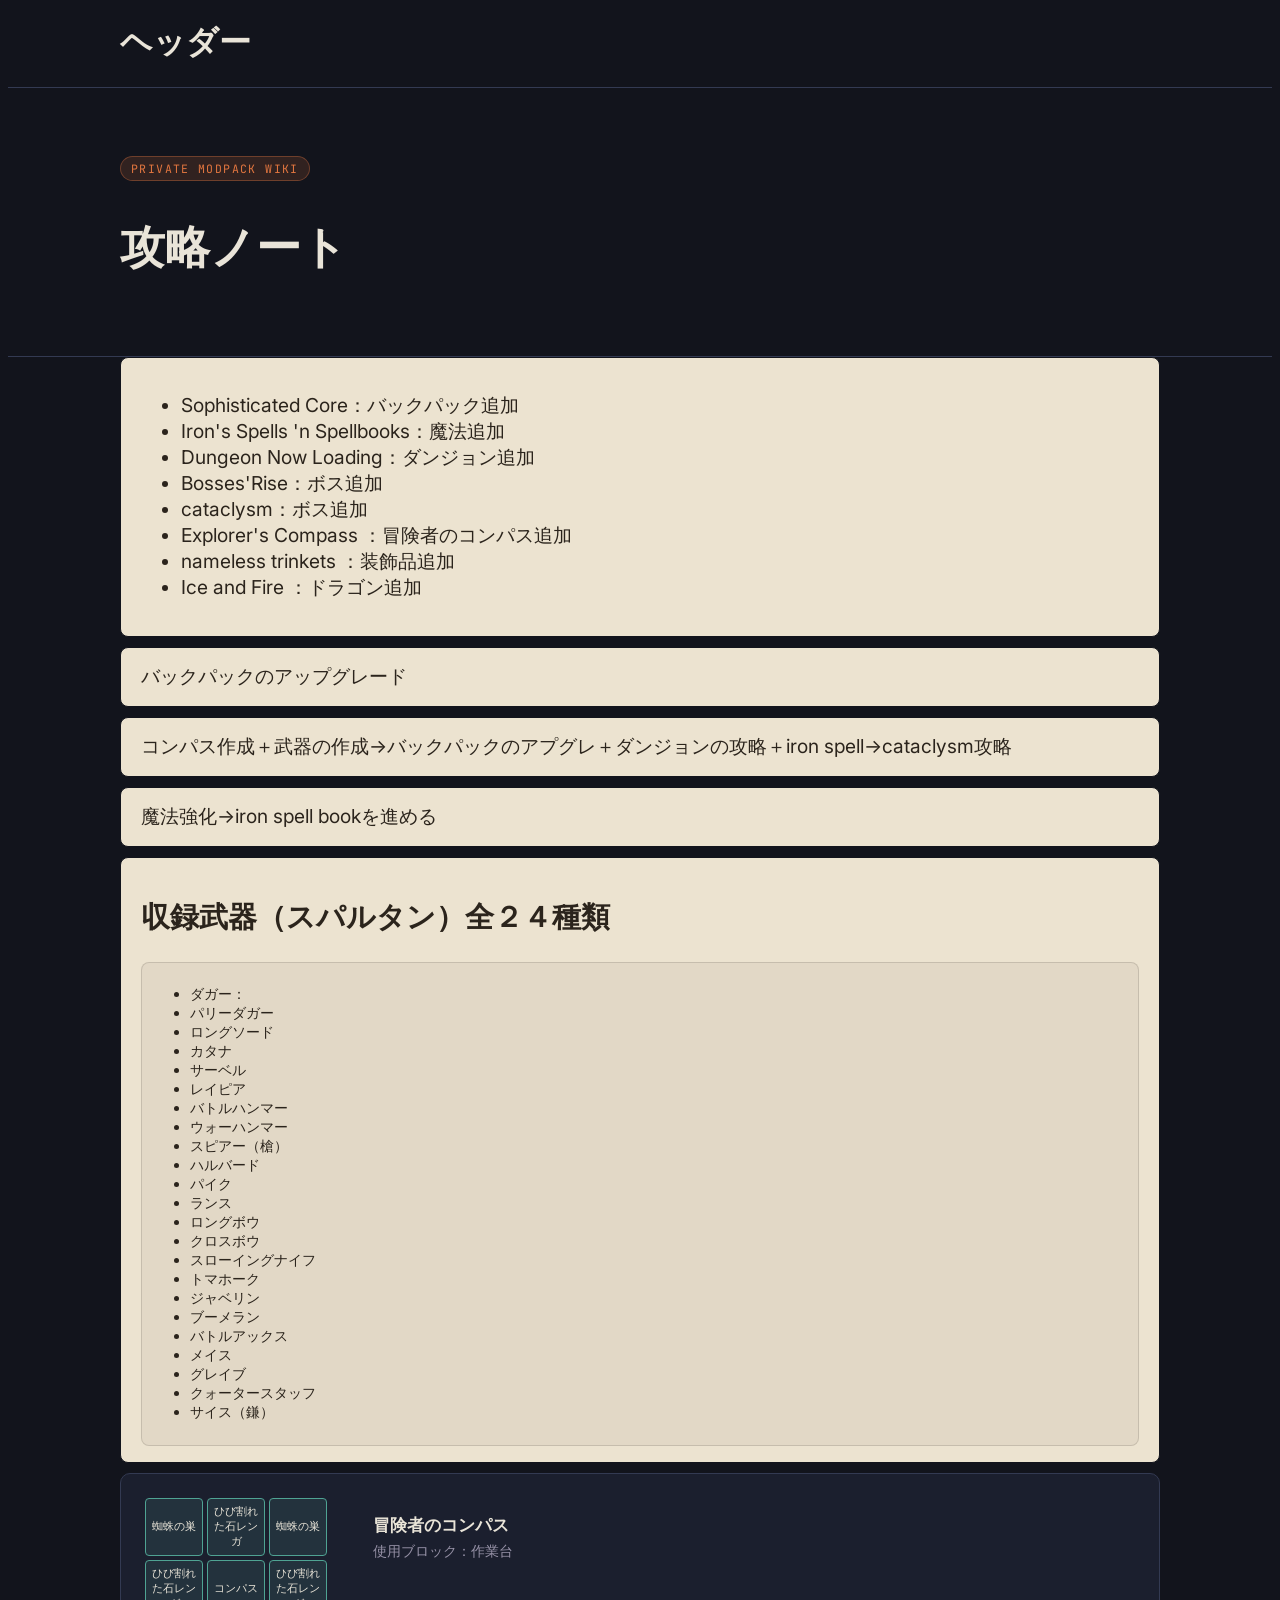
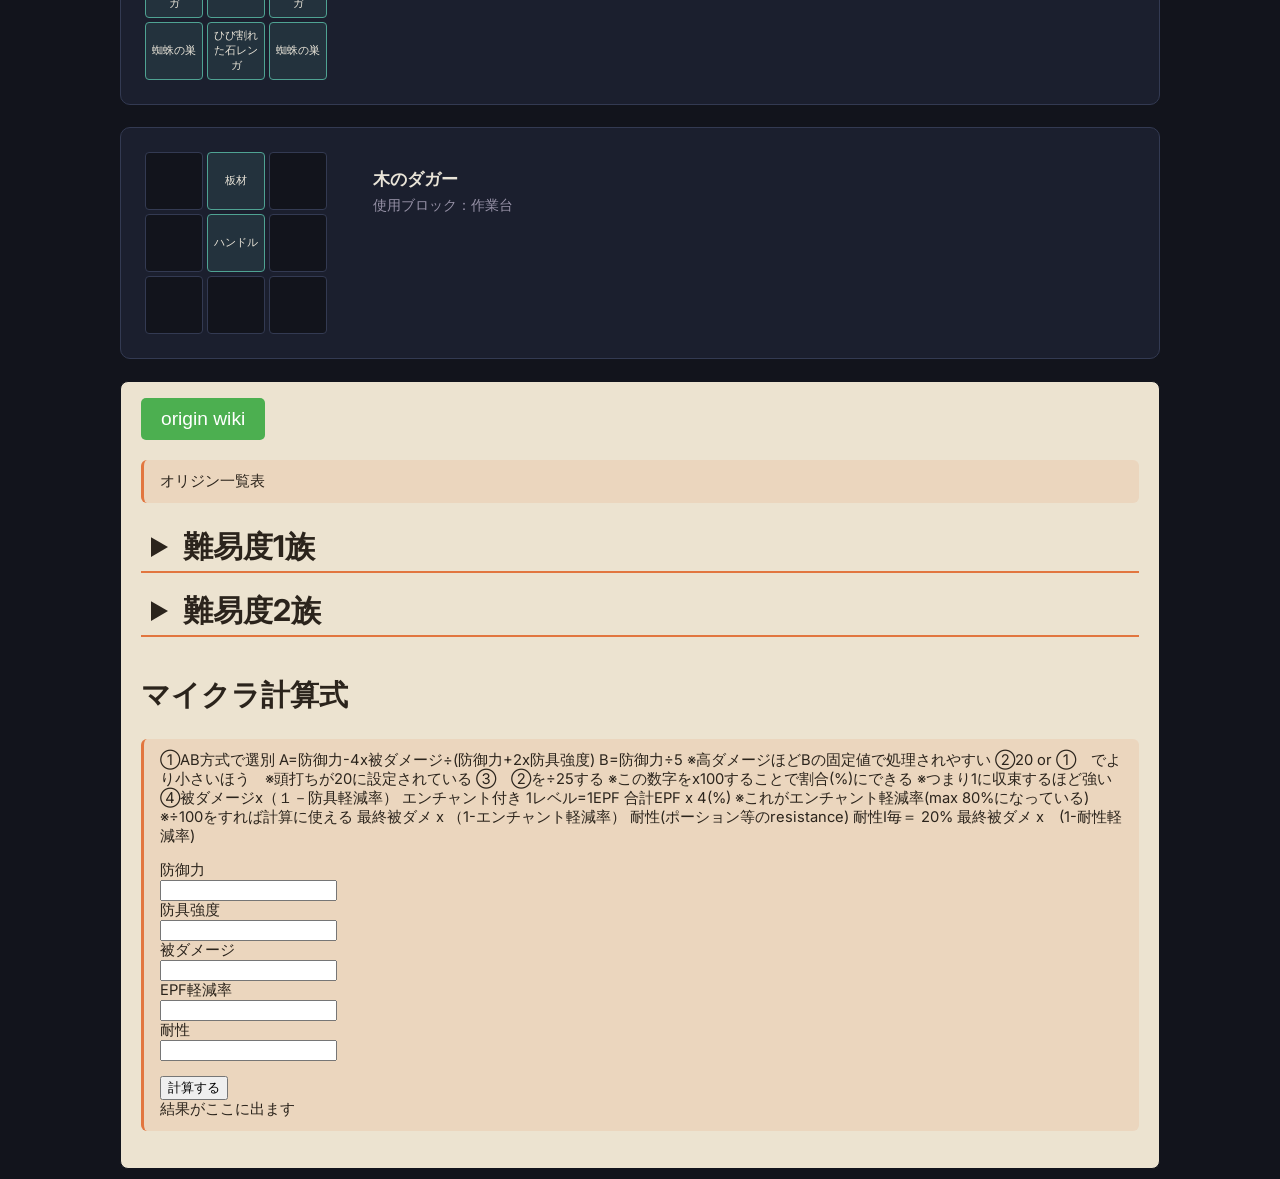
<file: index.html>
<!DOCTYPE html>
<html>

<head>
  <meta charset="UTF-8">
  <title>はじめてのページ</title>
  <link rel="stylesheet" href="style.css">
</head>



<body> 

<header class="site-header">
  <div class="wrap">
    <h1>ヘッダー</h1>
  </div>
</header>

<section class="top">
  <div class="wrap">
   
    <span class="eyebrow">Private Modpack Wiki</span>

        <h1>攻略ノート</h1>

  </div>
</section>


















<div class="wrap">

  <div class="box0">
<ul>
<li>Sophisticated Core：バックパック追加</li>
<li>Iron's Spells 'n Spellbooks：魔法追加</li>
<li>Dungeon Now Loading：ダンジョン追加</li>
<li>Bosses'Rise：ボス追加</li>
<li>cataclysm：ボス追加</li>
<li>Explorer's Compass ：冒険者のコンパス追加</li>
<li>nameless trinkets ：装飾品追加</li>
<li>Ice and Fire ：ドラゴン追加</li>
</ul>



  </div>

  <div class="box0">バックパックのアップグレード</div>
  <div class="box0">コンパス作成＋武器の作成→バックパックのアプグレ＋ダンジョンの攻略＋iron spell→cataclysm攻略</div>
  
  <div class="box0">魔法強化→iron spell bookを進める</div>
  
  
  <div class="box0">
    <h2>収録武器（スパルタン）全２４種類</h2>
  <div class="boxA">
  
  <ul>
  
  <li>ダガー：</li>
  <li>パリーダガー</li>
  <li>ロングソード</li>
  <li>カタナ</li>
  <li>サーベル</li>
  <li>レイピア</li>
  <li>バトルハンマー</li>
  <li>ウォーハンマー</li>
  <li>スピアー（槍）</li>
  <li>ハルバード</li>
  <li>パイク</li>
  <li>ランス</li>
  <li>ロングボウ</li>
  <li>クロスボウ</li>
  <li>スローイングナイフ</li>
  <li>トマホーク</li>
  <li>ジャベリン</li>
  <li>ブーメラン</li>
  <li>バトルアックス</li>
  <li>メイス</li>
  <li>グレイブ</li>
  <li>クォータースタッフ</li>
  <li>サイス（鎌）</li>
  
  </ul>
  
  
  </div>
  </div>
  
<div class="recipe-card">
<div class="crafting-grid">
<div class="craft-slot filled">蜘蛛の巣</div>
<div class="craft-slot filled">ひび割れた石レンガ</div>
<div class="craft-slot filled">蜘蛛の巣</div>
<div class="craft-slot filled">ひび割れた石レンガ</div>
<div class="craft-slot filled">コンパス</div>
<div class="craft-slot filled">ひび割れた石レンガ</div>
<div class="craft-slot filled">蜘蛛の巣</div>
<div class="craft-slot filled">ひび割れた石レンガ</div>
<div class="craft-slot filled">蜘蛛の巣</div>
</div>
<div class="recipe-info">
<h3>冒険者のコンパス</h3>
<p style="font-size:0.85rem;">使用ブロック：作業台</p>
</div>
</div>

<div class="recipe-card">
  <div class="crafting-grid">
  <div class="craft-slot "></div>
  <div class="craft-slot filled">板材</div>
  <div class="craft-slot "></div>
  <div class="craft-slot "></div>
  <div class="craft-slot filled">ハンドル</div>
  <div class="craft-slot "></div>
  <div class="craft-slot "></div>
  <div class="craft-slot "></div>
  <div class="craft-slot "></div>
  </div>
  <div class="recipe-info">
  <h3>木のダガー</h3>
  <p style="font-size:0.85rem;">使用ブロック：作業台</p>
  </div>
  </div>







  







<div class="box0">

  <a href="https://github.com/QuantumXenon/origins-plus-plus/wiki" target="_blank" style="
  display: inline-block;
  padding: 10px 20px;
  background-color: #4CAF50;
  color: white;
  text-decoration: none;
  border-radius: 5px;
  font-family: sans-serif;">
    origin wiki
  </a>


<div class="card">オリジン一覧表</div>


<details class="category-block" data-accent="violet" close>
<summary class="category-head">難易度1族</summary>

<div class="boxA">
<div class="title-size">鳥人間</div>
<div class="boxB">
<ul class="good">
<li>滑空(※スニークで通常落下)</li>
<li>移動速度UP：地上・空中</li>
<li>朝卵を産む</li>
</ul>
<ul class="bad">
<li>睡眠制限：86ブロック以上で可能</li>
<li>食事制限：野菜のみ</li>
</ul>
</div>
</div>

<div class="boxA">
<div class="title-size">蜘蛛人間</div>
<div class="boxB">
<ul class="good">
<li>壁のぼり</li>
<li>無効化：蜘蛛の巣移動デバフ</li>
<li>近接攻撃で蜘蛛の巣に閉じ込める</li>
<li>糸から蜘蛛の巣をクラフト可</li>
</ul>
<ul class="bad">
<li>食事制限：肉食</li>
<li>最大HP減少：ハート-3</li>
</ul>
</div>
</div>

<div class="boxA">
<div class="title-size">放浪者</div>
<div class="boxB">
<ul class="good">
<li>インベントリを9枠追加</li>
<li>回復：2ブロック内に光源</li>
<li>防御力・移動速度・攻撃力UP：革装備</li>
<li>交易価格を下げる</li>
</ul>
<ul class="bad">
<li>被ダメUP：火・溶岩</li>
</ul>
<ul class="mixed">
<li>夜間：移動速度上昇Ⅱ(+40%)＋弱体化Ⅱ(-8DMG) or 盾装備でバフ・デバフを解除</li>
</ul>
</div>
</div>

<div class="boxA">
<div class="title-size">放浪者</div>
<div class="boxB">
<ul class="good">
<li>エリトラ使用可能</li>
<li>30秒毎に20ブロック分上昇可能</li>
<li>攻撃力up：エリトラ滑空時</li>
</ul>
<ul class="bad">
<li>装備制限：チェーン装備以下のみ</li>
<li>被ダメ増加：落下・壁衝突</li>
<li>弱体化(DMG-4)&移動速度低下(-15%)：上に2ブロック以上の空きがない場合</li>
</ul>
</div>
</div>

<div class="boxA">
<div class="title-size">シュルク</div>
<div class="boxB">
<ul class="good"> 
<li>死亡時にロストしないインベントリ9枠追加</li>
<li>防御力増加</li>
<li>ピッケル無しで石破壊可</li>
</ul>
<ul class="bad">
<li>装備制限：盾</li>
<li>空腹速度UP</li>
</div>
</div>

<div class="boxA">
<div class="title-size">シロイワヤギ</div>
<div class="boxB">
<ul class="good">
<li>無効化：落下DMG</li>
<li>突進</li>
<li>追加HP</li>
</ul>
<ul class="bad">
<li>睡眠制限：86ブロック以上で可能</li>
<li>食事制限：野菜のみ</li>
</ul>
<ul class="mixed">
<li>ハイジャンプ可、しかし空腹度加速・火ダメを受ける?</li>
<li>寒冷バイオームでは移動速度UP・温暖バイオームでは移動速度DWN</li>
</ul>
</div>
</div>

<div class="boxA">
<div class="title-size">職人</div>
<div class="boxB">
<ul class="good">
<li>斧バフ？</li>
<li>作業台呼び出し</li>
<li>無効化：火・溶岩</li>
<li>初期スポーン：村</li>
</ul>
<ul class="bad">
<li>被ダメUP：対ピリジャー</li>
<li>アンデッド怖い？</li>
</ul>
</div>
</div>

<div class="boxA">
<div class="title-size">コブラ</div>
<div class="boxB">
<ul class="good">
<li>スキル：毒矢</li>
<li>防御力増加：シールド一つ</li>
<li>近接攻撃に毒付与</li>
<li>攻撃力増加(+3)：昼間・ネザー</li>
</ul>
<ul class="bad">
<li>食事制限：肉食</li>
<li>最大HP減少：ハート-3</li>
<li>装備制限：盾</li>
<li>移動速度低下Ⅱ(-30%)：寒冷バイオーム</li>
</ul>
<ul class="mixed">
<li>身長：1ブロック分</li>
<li>見た目：緑</li>
</ul>
</div>
</div>

<div class="boxA">
<div class="title-size">レインファーマー</div>
<div class="boxB">
<ul class="good">
<li>作物を一瞬で成長させる</li>
<li>モブ召喚：中立 or 友好</li>
<li>再生能力Ⅲ：農地付近(耕したブロック等)</li>
<li>太陽光を浴びることで　回復？　満腹度？</li>
</ul>
<ul class="bad">
<li>食事制限：野菜のみ</li>
<li>体力制限：ハート-5</li>
<li>装備制限：盾・革装備以上</li>
<li>攻撃力が弱くて、被ダメ時にスタンする？</li>
</ul>
</div>
</div>

</details>








<details class="category-block" data-accent="violet" close>
  <summary class="category-head">難易度2族</summary>
  
  <div class="boxA">
  <div class="title-size">鳥人間</div>
  <div class="boxB">
  <ul class="good">
  <li>滑空(※スニークで通常落下)</li>
  <li>移動速度UP：地上・空中</li>
  <li>朝卵を産む</li>
  </ul>
  <ul class="bad">
  <li>睡眠制限：86ブロック以上で可能</li>
  <li>食事制限：野菜のみ</li>
  </ul>
  </div>
  </div>
  
  <div class="boxA">
  <div class="title-size">蜘蛛人間</div>
  <div class="boxB">
  <ul class="good">
  <li>壁のぼり</li>
  <li>無効化：蜘蛛の巣移動デバフ</li>
  <li>近接攻撃で蜘蛛の巣に閉じ込める</li>
  <li>糸から蜘蛛の巣をクラフト可</li>
  </ul>
  <ul class="bad">
  <li>食事制限：肉食</li>
  <li>最大HP減少：ハート-3</li>
  </ul>
  </div>
  </div>
  
  <div class="boxA">
  <div class="title-size">放浪者</div>
  <div class="boxB">
  <ul class="good">
  <li>インベントリを9枠追加</li>
  <li>回復：2ブロック内に光源</li>
  <li>防御力・移動速度・攻撃力UP：革装備</li>
  <li>交易価格を下げる</li>
  </ul>
  <ul class="bad">
  <li>被ダメUP：火・溶岩</li>
  </ul>
  <ul class="mixed">
  <li>夜間：移動速度上昇Ⅱ(+40%)＋弱体化Ⅱ(-8DMG) or 盾装備でバフ・デバフを解除</li>
  </ul>
  </div>
  </div>
  
  <div class="boxA">
  <div class="title-size">放浪者</div>
  <div class="boxB">
  <ul class="good">
  <li>エリトラ使用可能</li>
  <li>30秒毎に20ブロック分上昇可能</li>
  <li>攻撃力up：エリトラ滑空時</li>
  </ul>
  <ul class="bad">
  <li>装備制限：チェーン装備以下のみ</li>
  <li>被ダメ増加：落下・壁衝突</li>
  <li>弱体化(DMG-4)&移動速度低下(-15%)：上に2ブロック以上の空きがない場合</li>
  </ul>
  </div>
  </div>
  
  <div class="boxA">
  <div class="title-size">シュルク</div>
  <div class="boxB">
  <ul class="good"> 
  <li>死亡時にロストしないインベントリ9枠追加</li>
  <li>防御力増加</li>
  <li>ピッケル無しで石破壊可</li>
  </ul>
  <ul class="bad">
  <li>装備制限：盾</li>
  <li>空腹速度UP</li>
  </div>
  </div>
  
  <div class="boxA">
  <div class="title-size">シロイワヤギ</div>
  <div class="boxB">
  <ul class="good">
  <li>無効化：落下DMG</li>
  <li>突進</li>
  <li>追加HP</li>
  </ul>
  <ul class="bad">
  <li>睡眠制限：86ブロック以上で可能</li>
  <li>食事制限：野菜のみ</li>
  </ul>
  <ul class="mixed">
  <li>ハイジャンプ可、しかし空腹度加速・火ダメを受ける?</li>
  <li>寒冷バイオームでは移動速度UP・温暖バイオームでは移動速度DWN</li>
  </ul>
  </div>
  </div>
  
  <div class="boxA">
  <div class="title-size">職人</div>
  <div class="boxB">
  <ul class="good">
  <li>斧バフ？</li>
  <li>作業台呼び出し</li>
  <li>無効化：火・溶岩</li>
  <li>初期スポーン：村</li>
  </ul>
  <ul class="bad">
  <li>被ダメUP：対ピリジャー</li>
  <li>アンデッド怖い？</li>
  </ul>
  </div>
  </div>
  
  <div class="boxA">
  <div class="title-size">コブラ</div>
  <div class="boxB">
  <ul class="good">
  <li>スキル：毒矢</li>
  <li>防御力増加：シールド一つ</li>
  <li>近接攻撃に毒付与</li>
  <li>攻撃力増加(+3)：昼間・ネザー</li>
  </ul>
  <ul class="bad">
  <li>食事制限：肉食</li>
  <li>最大HP減少：ハート-3</li>
  <li>装備制限：盾</li>
  <li>移動速度低下Ⅱ(-30%)：寒冷バイオーム</li>
  </ul>
  <ul class="mixed">
  <li>身長：1ブロック分</li>
  <li>見た目：緑</li>
  </ul>
  </div>
  </div>
  
  <div class="boxA">
  <div class="title-size">レインファーマー</div>
  <div class="boxB">
  <ul class="good">
  <li>作物を一瞬で成長させる</li>
  <li>モブ召喚：中立 or 友好</li>
  <li>再生能力Ⅲ：農地付近(耕したブロック等)</li>
  <li>太陽光を浴びることで　回復？　満腹度？</li>
  </ul>
  <ul class="bad">
  <li>食事制限：野菜のみ</li>
  <li>体力制限：ハート-5</li>
  <li>装備制限：盾・革装備以上</li>
  <li>攻撃力が弱くて、被ダメ時にスタンする？</li>
  </ul>
  </div>
  </div>
  
  </details>






















<h2>マイクラ計算式</h2>
<div class="card">
①AB方式で選別
A=防御力-4x被ダメージ÷(防御力+2x防具強度)
B=防御力÷5
※高ダメージほどBの固定値で処理されやすい
②20 or ①　でより小さいほう　※頭打ちが20に設定されている

③　②を÷25する
※この数字をx100することで割合(%)にできる
※つまり1に収束するほど強い

④被ダメージx（１－防具軽減率）

エンチャント付き
1レベル=1EPF
合計EPF x 4(%)
※これがエンチャント軽減率(max 80%になっている)
※÷100をすれば計算に使える

最終被ダメ x （1-エンチャント軽減率）

耐性(ポーション等のresistance)
耐性Ⅰ毎＝ 20%

最終被ダメ x　(1-耐性軽減率)

<ul class="defence">
<li>
<label>防御力
<input type="number" id="numA">
</label>
</li>

<li>
<label>防具強度
  <input type="number" id="numB">
</label>
</li>

<li>
<label>被ダメージ
  <input type="number" id="numC">
</label>
</li>

<li>
<label>EPF軽減率
  <input type="number" id="numD">
</label>
</li>

<li>
<label>耐性
  <input type="number" id="numE">
</label>
</li>

</ul>


<button onclick="calculate()">計算する</button>
<div id="result">結果がここに出ます</div>


<script>

function calculate(){

  const a = Number(document.getElementById("numA").value);
  const b = Number(document.getElementById("numB").value);
  const c = Number(document.getElementById("numC").value);
  const d = Number(document.getElementById("numD").value);
  const e = Number(document.getElementById("numE").value);


//constは箱でそのあとは変数名(a,b)、numA,Bで受け取ったvalue(文字列)をNumberで数値に変換する＝それをa,bに

  const mfour = -4;
  const four = 4;
  const two = 2;
  const five = 5;
  const twentyfive = 25;
  const one = 1;
  const oh = 100;
  const twenty = 20;

//何と何を計算したいか選ぶ場所 
//A方式
const first = multiple(two,b)
const second = sum(a,first)
const third = multiple(mfour,c)
const force = divide(third,second)
const fifth = sum(a,force)

//B方式
const firstA =divide(a,five)
//比較
const bigger = Math.max(firstA,fifth);
//25で割る
const defenceparcent = divide(bigger,twentyfive)
const defenceparcentC = multiple(defenceparcent,oh)

//最後1
const defenceparcentA = subtract(one,defenceparcent)
//最後2
const defenceparcentB = multiple(c,defenceparcentA)

const EPF = multiple(d,four)

const resistance = multiple(e,twenty)



document.getElementById("result").innerText =
`式A：${fifth.toFixed(2)}
式B：${firstA}
大きい方：${bigger.toFixed(2)}
軽減率：${defenceparcentA.toFixed(2)}
割合：${defenceparcentC.toFixed(2)}%
最終dmg：${defenceparcentB.toFixed(2)}
EPF軽減率：${EPF.toFixed(2)}%
耐性：${resistance.toFixed(2)}%`;



//受け取った数値を文字列に変換するしresultへ渡す場所




function multiple(x, y) {
  return x * y;
}
function sum(x,y){
  return x + y;
}
function divide(x,y){
  return x / y;
}
function subtract(x,y){
  return x - y;
}
//定義(2つの数字を実際に計算る)

}//function calculate-END

</script>

</div>


</div>
</div>












</body>
</html>
</file>
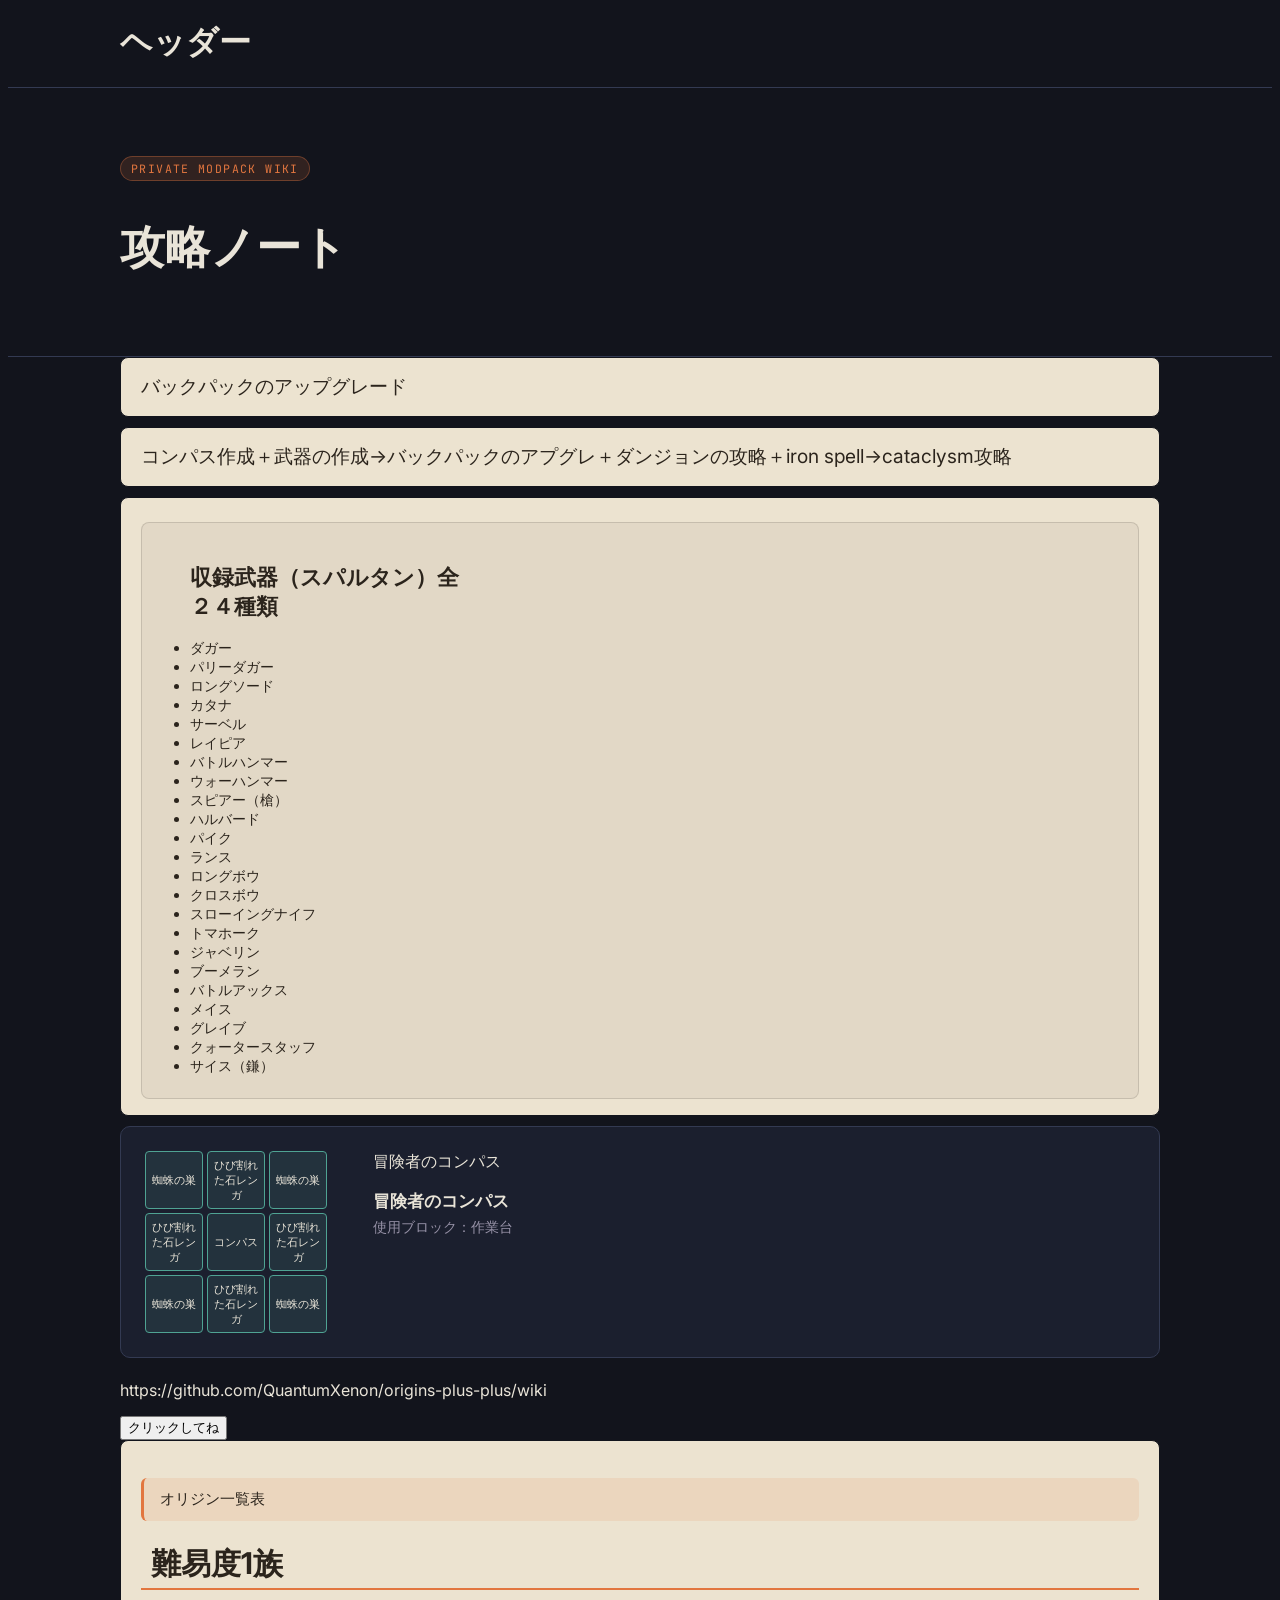
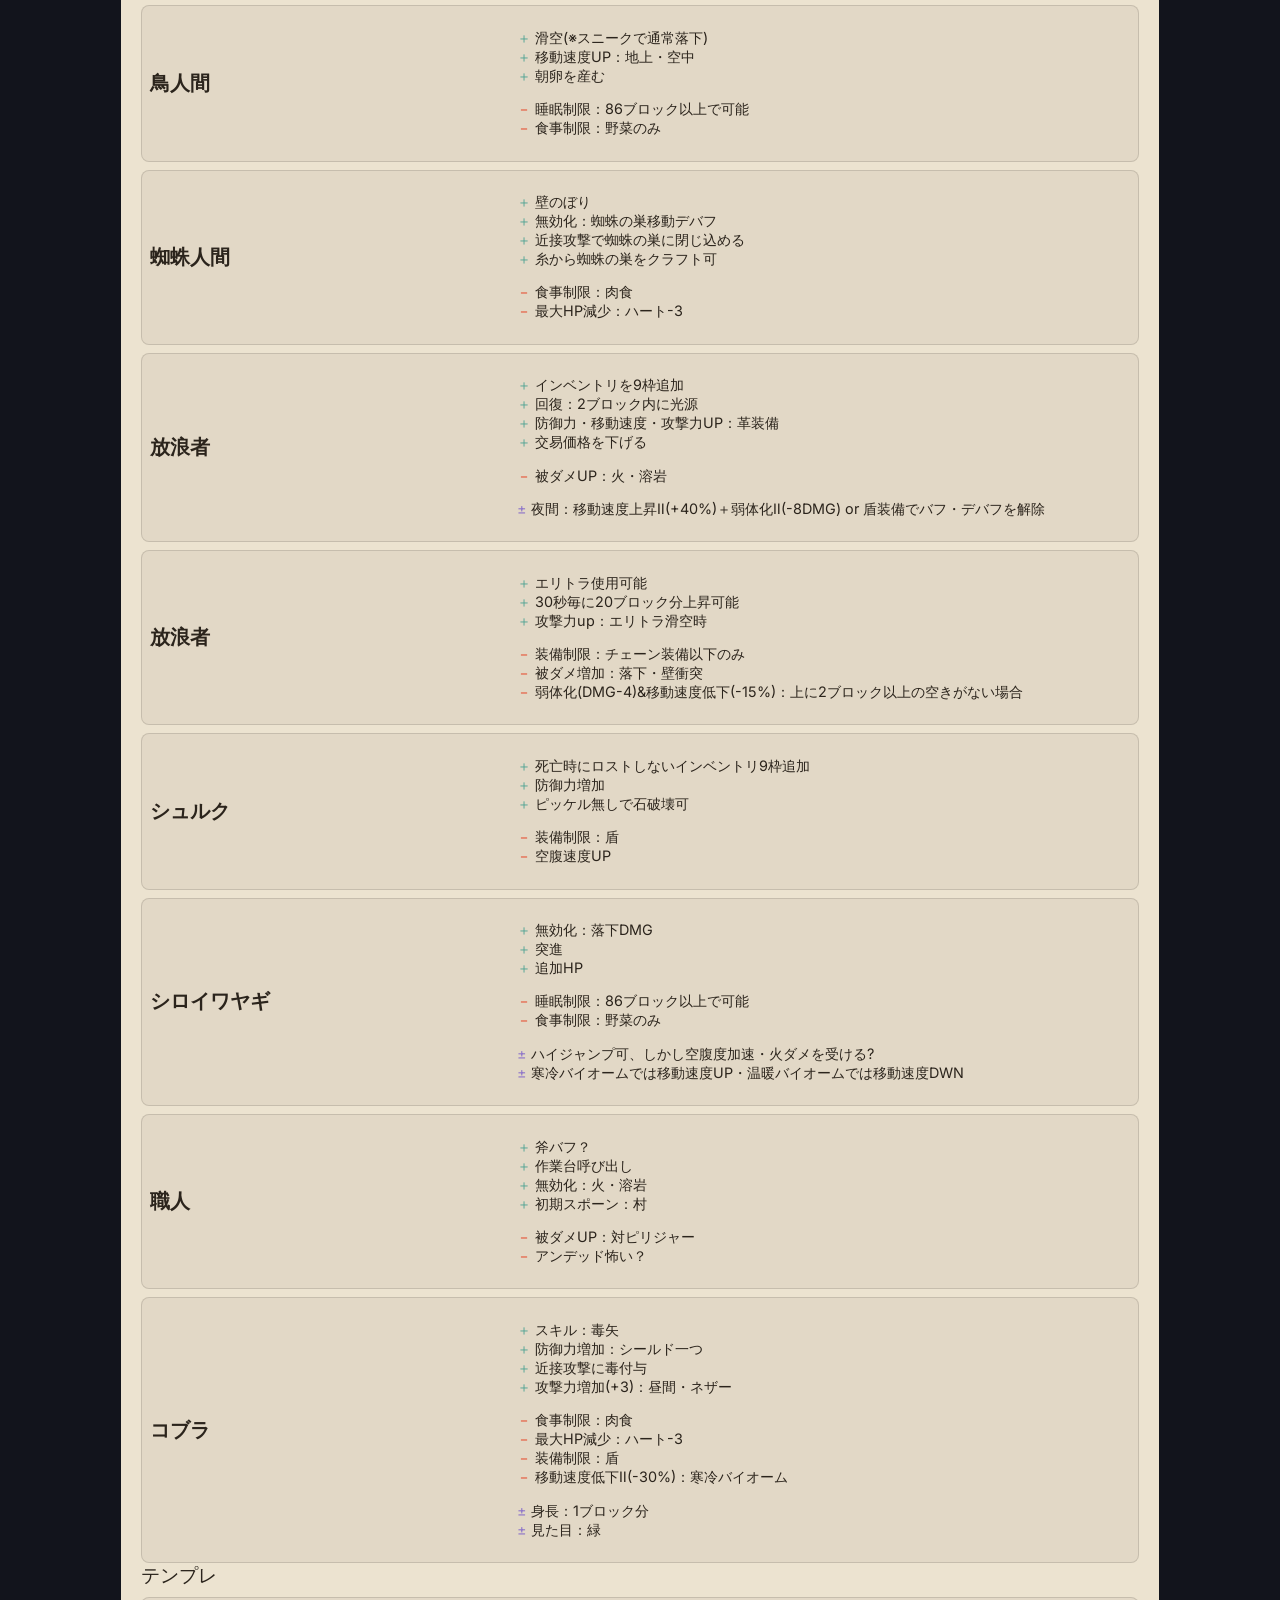
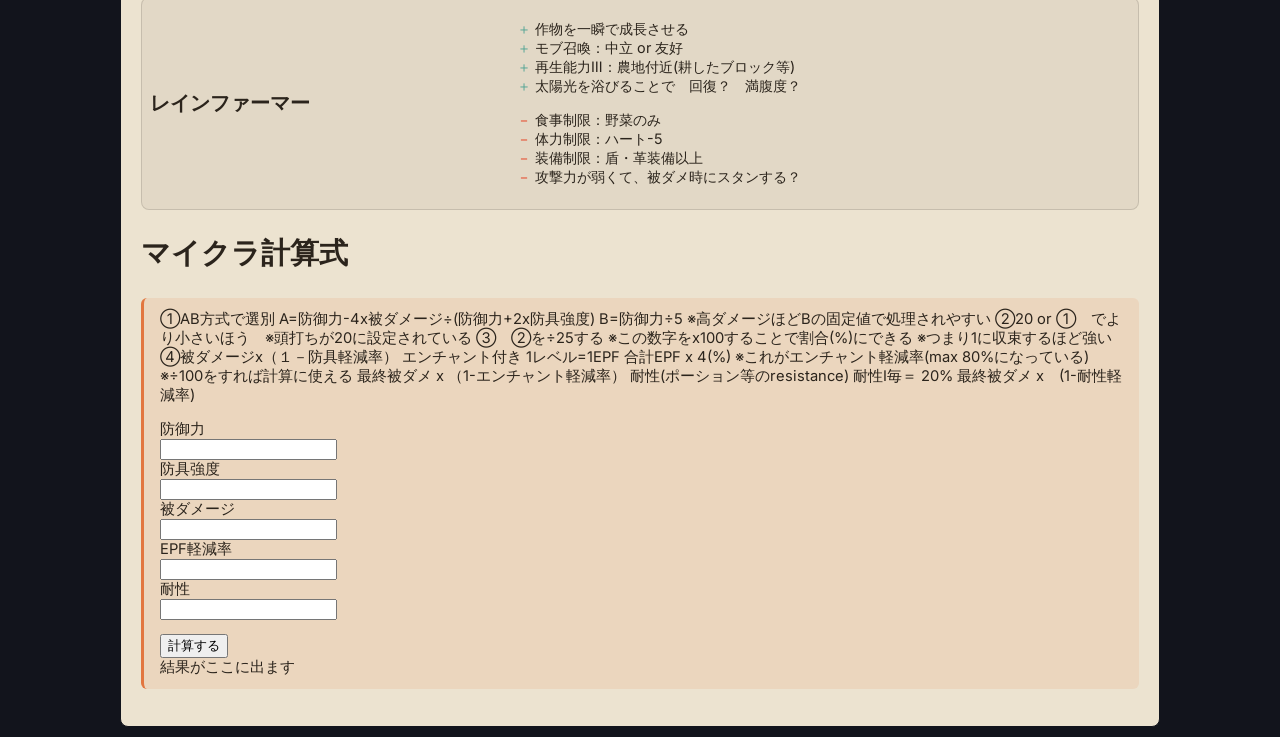
<file: MODPACK2.html>
<!DOCTYPE html>
<html>

<head>
  <meta charset="UTF-8">
  <title>はじめてのページ</title>
  <link rel="stylesheet" href="style.css">
</head>



<body> 

<header class="site-header">
  <div class="wrap">
    <h1>ヘッダー</h1>
  </div>
</header>

<section class="top">
  <div class="wrap">
   
    <span class="eyebrow">Private Modpack Wiki</span>

        <h1>攻略ノート</h1>

  </div>
</section>


















<div class="wrap">



  <div class="box0">バックパックのアップグレード</div>
  <div class="box0">コンパス作成＋武器の作成→バックパックのアプグレ＋ダンジョンの攻略＋iron spell→cataclysm攻略</div>
  
  
  <div class="box0">
  <div class="boxA">
  
  <ul>
  <h2>収録武器（スパルタン）全２４種類</h2>
  <li>ダガー</li>
  <li>パリーダガー</li>
  <li>ロングソード</li>
  <li>カタナ</li>
  <li>サーベル</li>
  <li>レイピア</li>
  <li>バトルハンマー</li>
  <li>ウォーハンマー</li>
  <li>スピアー（槍）</li>
  <li>ハルバード</li>
  <li>パイク</li>
  <li>ランス</li>
  <li>ロングボウ</li>
  <li>クロスボウ</li>
  <li>スローイングナイフ</li>
  <li>トマホーク</li>
  <li>ジャベリン</li>
  <li>ブーメラン</li>
  <li>バトルアックス</li>
  <li>メイス</li>
  <li>グレイブ</li>
  <li>クォータースタッフ</li>
  <li>サイス（鎌）</li>
  
  </ul>
  
  
  </div>
  </div>
  
  <div class="recipe-card">
      <div class="crafting-grid">
        <div class="craft-slot filled">蜘蛛の巣</div>
        <div class="craft-slot filled">ひび割れた石レンガ</div>
        <div class="craft-slot filled">蜘蛛の巣</div>
        <div class="craft-slot filled">ひび割れた石レンガ</div>
        <div class="craft-slot filled">コンパス</div>
        <div class="craft-slot filled">ひび割れた石レンガ</div>
        <div class="craft-slot filled">蜘蛛の巣</div>
        <div class="craft-slot filled">ひび割れた石レンガ</div>
        <div class="craft-slot filled">蜘蛛の巣</div>
      </div>
      <div class="recipe-info">
        <span class="badge mono">冒険者のコンパス</span>
        <h3>冒険者のコンパス</h3>
        <p style="font-size:0.85rem;">使用ブロック：作業台</p>
      </div>
    </div>



























    <p>https://github.com/QuantumXenon/origins-plus-plus/wiki</p>




  <button>クリックしてね</button>

</div>

<div class="wrap">
  
<div class="box0">

<div class="card">オリジン一覧表</div>
  
  <div class="category-block" data-accent="violet">
    <div class="category-head">
    難易度1族
    </div>
  </div>

  


    <div class="boxA">
      <div class="title-size">鳥人間</div>

    <div class="boxB">
    <ul class="good">
      <li>滑空(※スニークで通常落下)</li>
      <li>移動速度UP：地上・空中</li>
      <li>朝卵を産む</li>
    </ul>

    <ul class="bad">
      <li>睡眠制限：86ブロック以上で可能</li>
      <li>食事制限：野菜のみ</li>
    </ul>
    </div>
  </div>

  <div class="boxA">
    <div class="title-size">蜘蛛人間</div>

    <div class="boxB">
    <ul class="good">
      <li>壁のぼり</li>
      <li>無効化：蜘蛛の巣移動デバフ</li>
      <li>近接攻撃で蜘蛛の巣に閉じ込める</li>
      <li>糸から蜘蛛の巣をクラフト可</li>
    </ul>
    <ul class="bad">
        <li>食事制限：肉食</li>
        <li>最大HP減少：ハート-3</li>
    </ul>
  </div>
</div>

<div class="boxA">
  <div class="title-size">放浪者</div>
  <div class="boxB">
  <ul class="good">
    <li>インベントリを9枠追加</li>
    <li>回復：2ブロック内に光源</li>
    <li>防御力・移動速度・攻撃力UP：革装備</li>
    <li>交易価格を下げる</li>
  </ul>
  <ul class="bad">
      <li>被ダメUP：火・溶岩</li>
  </ul>
  <ul class="mixed">
    <li>夜間：移動速度上昇Ⅱ(+40%)＋弱体化Ⅱ(-8DMG) or 盾装備でバフ・デバフを解除</li>
</ul>
</div>
</div>



<div class="boxA">
  <div class="title-size">放浪者</div>
  <div class="boxB">
  <ul class="good">
    <li>エリトラ使用可能</li>
    <li>30秒毎に20ブロック分上昇可能</li>
    <li>攻撃力up：エリトラ滑空時</li>
  </ul>
  <ul class="bad">
<li>装備制限：チェーン装備以下のみ</li>
<li>被ダメ増加：落下・壁衝突</li>
<li>弱体化(DMG-4)&移動速度低下(-15%)：上に2ブロック以上の空きがない場合</li>
  </ul>
</div>
</div>


<div class="boxA">
<div class="title-size">シュルク</div>
<div class="boxB">
<ul class="good"> 
<li>死亡時にロストしないインベントリ9枠追加</li>
<li>防御力増加</li>
 <li>ピッケル無しで石破壊可</li>
</ul>
<ul class="bad">
<li>装備制限：盾</li>
<li>空腹速度UP</li>
</div>
</div>

<div class="boxA">
<div class="title-size">シロイワヤギ</div>
<div class="boxB">
<ul class="good">
      <li>無効化：落下DMG</li>
      <li>突進</li>
      <li>追加HP</li>
</ul>
<ul class="bad">
<li>睡眠制限：86ブロック以上で可能</li>
<li>食事制限：野菜のみ</li>
</ul>
<ul class="mixed">
<li>ハイジャンプ可、しかし空腹度加速・火ダメを受ける?</li>
<li>寒冷バイオームでは移動速度UP・温暖バイオームでは移動速度DWN</li>
</ul>
</div>
</div>


<div class="boxA">
<div class="title-size">職人</div>
<div class="boxB">
<ul class="good">
      <li>斧バフ？</li>
      <li>作業台呼び出し</li>
      <li>無効化：火・溶岩</li>
      <li>初期スポーン：村</li>
</ul>
<ul class="bad">
<li>被ダメUP：対ピリジャー</li>
<li>アンデッド怖い？</li>
</ul>
</div>
</div>


<div class="boxA">
<div class="title-size">コブラ</div>
<div class="boxB">
<ul class="good">
<li>スキル：毒矢</li>
<li>防御力増加：シールド一つ</li>
<li>近接攻撃に毒付与</li>
<li>攻撃力増加(+3)：昼間・ネザー</li>
</ul>
<ul class="bad">
<li>食事制限：肉食</li>
<li>最大HP減少：ハート-3</li>
<li>装備制限：盾</li>
<li>移動速度低下Ⅱ(-30%)：寒冷バイオーム</li>
</ul>
<ul class="mixed">
<li>身長：1ブロック分</li>
<li>見た目：緑</li>
</ul>
</div>
</div>

テンプレ

<div class="boxA">
<div class="title-size">レインファーマー</div>
<div class="boxB">
<ul class="good">
<li>作物を一瞬で成長させる</li>
<li>モブ召喚：中立 or 友好</li>
<li>再生能力Ⅲ：農地付近(耕したブロック等)</li>
<li>太陽光を浴びることで　回復？　満腹度？</li>
</ul>
<ul class="bad">
<li>食事制限：野菜のみ</li>
<li>体力制限：ハート-5</li>
<li>装備制限：盾・革装備以上</li>
<li>攻撃力が弱くて、被ダメ時にスタンする？</li>
</ul>
</div>
</div>



<h2>マイクラ計算式</h2>
<div class="card">
①AB方式で選別
A=防御力-4x被ダメージ÷(防御力+2x防具強度)
B=防御力÷5
※高ダメージほどBの固定値で処理されやすい
②20 or ①　でより小さいほう　※頭打ちが20に設定されている

③　②を÷25する
※この数字をx100することで割合(%)にできる
※つまり1に収束するほど強い

④被ダメージx（１－防具軽減率）

エンチャント付き
1レベル=1EPF
合計EPF x 4(%)
※これがエンチャント軽減率(max 80%になっている)
※÷100をすれば計算に使える

最終被ダメ x （1-エンチャント軽減率）

耐性(ポーション等のresistance)
耐性Ⅰ毎＝ 20%

最終被ダメ x　(1-耐性軽減率)

<ul class="defence">
<li>
<label>防御力
<input type="number" id="numA">
</label>
</li>

<li>
<label>防具強度
  <input type="number" id="numB">
</label>
</li>

<li>
<label>被ダメージ
  <input type="number" id="numC">
</label>
</li>

<li>
<label>EPF軽減率
  <input type="number" id="numD">
</label>
</li>

<li>
<label>耐性
  <input type="number" id="numE">
</label>
</li>

</ul>


<button onclick="calculate()">計算する</button>
<div id="result">結果がここに出ます</div>


<script>

function calculate(){

  const a = Number(document.getElementById("numA").value);
  const b = Number(document.getElementById("numB").value);
  const c = Number(document.getElementById("numC").value);
  const d = Number(document.getElementById("numD").value);
  const e = Number(document.getElementById("numE").value);


//constは箱でそのあとは変数名(a,b)、numA,Bで受け取ったvalue(文字列)をNumberで数値に変換する＝それをa,bに

  const mfour = -4;
  const four = 4;
  const two = 2;
  const five = 5;
  const twentyfive = 25;
  const one = 1;
  const oh = 100;
  const twenty = 20;

//何と何を計算したいか選ぶ場所 
//A方式
const first = multiple(two,b)
const second = sum(a,first)
const third = multiple(mfour,c)
const force = divide(third,second)
const fifth = sum(a,force)

//B方式
const firstA =divide(a,five)
//比較
const bigger = Math.max(firstA,fifth);
//25で割る
const defenceparcent = divide(bigger,twentyfive)
const defenceparcentC = multiple(defenceparcent,oh)

//最後1
const defenceparcentA = subtract(one,defenceparcent)
//最後2
const defenceparcentB = multiple(c,defenceparcentA)

const EPF = multiple(d,four)

const resistance = multiple(e,twenty)



document.getElementById("result").innerText =
`式A：${fifth.toFixed(2)}
式B：${firstA}
大きい方：${bigger.toFixed(2)}
軽減率：${defenceparcentA.toFixed(2)}
割合：${defenceparcentC.toFixed(2)}%
最終dmg：${defenceparcentB.toFixed(2)}
EPF軽減率：${EPF.toFixed(2)}%
耐性：${resistance.toFixed(2)}%`;



//受け取った数値を文字列に変換するしresultへ渡す場所




function multiple(x, y) {
  return x * y;
}
function sum(x,y){
  return x + y;
}
function divide(x,y){
  return x / y;
}
function subtract(x,y){
  return x - y;
}
//定義(2つの数字を実際に計算る)

}//function calculate-END

</script>

</div>


</div>
</div>












</body>
</html>
</file>
<file: style.css>
@import url('https://fonts.googleapis.com/css2?family=Cinzel:wght@500;700&family=Inter:wght@400;500;600;700&family=JetBrains+Mono:wght@400;500&display=swap');


:root {
  --bg-void: #12141c;
  --bg-panel: #1b1f2e;
  --bg-panel-raised: #232840;
  --line: #333a52;

  --parchment: #ece3d0;
  --ink: #2b241c;

  --text-primary: #e9e4d8;
  --text-muted: #9691a6;

  --ember: #e2763f;
  --ember-soft: rgba(226, 118, 63, 0.15);
  --teal: #4fa393;
  --teal-soft: rgba(79, 163, 147, 0.15);
  --violet: #9179c9;
  --violet-soft: rgba(145, 121, 201, 0.15);

  --radius: 10px;
  --shadow: 0 12px 30px rgba(0, 0, 0, 0.35);
}


body {
  background: var(--bg-void);
}

.wrap {
  max-width: 1040px;
  margin: 0 auto;
  padding: 0 24px;

  font-family: 'Inter', sans-serif;

  color: var(--text-primary);


}

.site-header {
  border-bottom: 1px solid var(--line);
}

.top {
  padding: 56px 0 40px;
  border-bottom: 1px solid var(--line);
  font-size: 30px;
}



.eyebrow {
  display: inline-block;
  font-family: 'JetBrains Mono', monospace;
  font-size: 0.72rem;
  letter-spacing: 0.12em;
  text-transform: uppercase;
  color: var(--ember);
  background: var(--ember-soft);
  border: 1px solid rgba(226, 118, 63, 0.35);
  padding: 4px 10px;
  border-radius: 999px;
}





.category-head {
  border-bottom: 2px solid var(--line);
  font-size: 30px;
  padding: 3px 10px;
  margin-bottom: 15px;
  
  font-weight: bold;
}
.category-block[data-accent="violet"] .category-head {border-bottom-color: var(--ember); }
.category-block[data-accent="ember"] .category-head { border-bottom-color: var(--ember); }

.mixed {list-style: none;}
.good{list-style: none;}
.bad{list-style: none;}
.good li::before { content: "＋ "; color: #4fa393;list-style: none;}
.bad li::before { content: "－ "; color: #e73111; }
.mixed li::before {content: "± ";color: #9179c9;}

.box0{
  color: var(--ink);
  background: var(--parchment);
  border: 1px solid var(--bg-void);
  border-radius: 8px;
  padding: 16px 20px;
  font-size: 1.2rem;
  margin-bottom: 10px;






}


.boxA:hover{
  background: rgba(187, 201, 202, 0.726);
}
.boxA{
  
  background: rgba(43, 36, 28, 0.05);
  border-left: 3px solid var(--ember);
  border: 1px solid rgba(43, 36, 28, 0.15);
  border-radius: 8px;
  padding: 8px 8px;
  align-items: center;
  margin-top: 8px;

  color: var(--ink);
  font-size: 0.9rem;

  display: grid;
  grid-template-columns: 1fr 2fr;
  
  
}



.title-size{
  font-size :20px;
  font-weight: bold;
  
}

.card{
  background: rgba(226, 118, 63, 0.12);
  border-left: 3px solid var(--ember);
  padding: 12px 16px;
  border-radius: 6px;
  font-size: 0.92rem;
  margin: 1.4em 0;
}

.defence{
  list-style: none;
  padding: 0;
  width: 100px;          /* ラベル文字の幅を揃える */
  flex-shrink: 0; 
}

.recipe-card {
  background: var(--bg-panel);
  border: 1px solid var(--line);
  border-radius: var(--radius);
  padding: 24px;
  display: grid;
  grid-template-columns: 200px 1fr;
  gap: 28px;
  margin-bottom: 22px;
}
.crafting-grid {
  display: grid;
  grid-template-columns: repeat(3, 1fr);
  gap: 4px;
  width: 168px;
}
.craft-slot {
  width: 52px;
  height: 52px;
  background: var(--bg-void);
  border: 1px solid var(--line);
  border-radius: 4px;
  display: flex;
  align-items: center;
  justify-content: center;
  font-size: 0.68rem;
  text-align: center;
  color: var(--text-muted);
  padding: 2px;
}
.craft-slot.filled { border-color: var(--teal); color: var(--text-primary); background: var(--teal-soft); }
.craft-slot.result-arrow { border: none; background: none; font-size: 1.3rem; color: var(--ember); }

.recipe-info h3 { font-size: 1.05rem; margin-bottom: 6px; }
.recipe-info p { color: var(--text-muted); font-size: 0.92rem; margin: 0 0 8px; }
</file>
